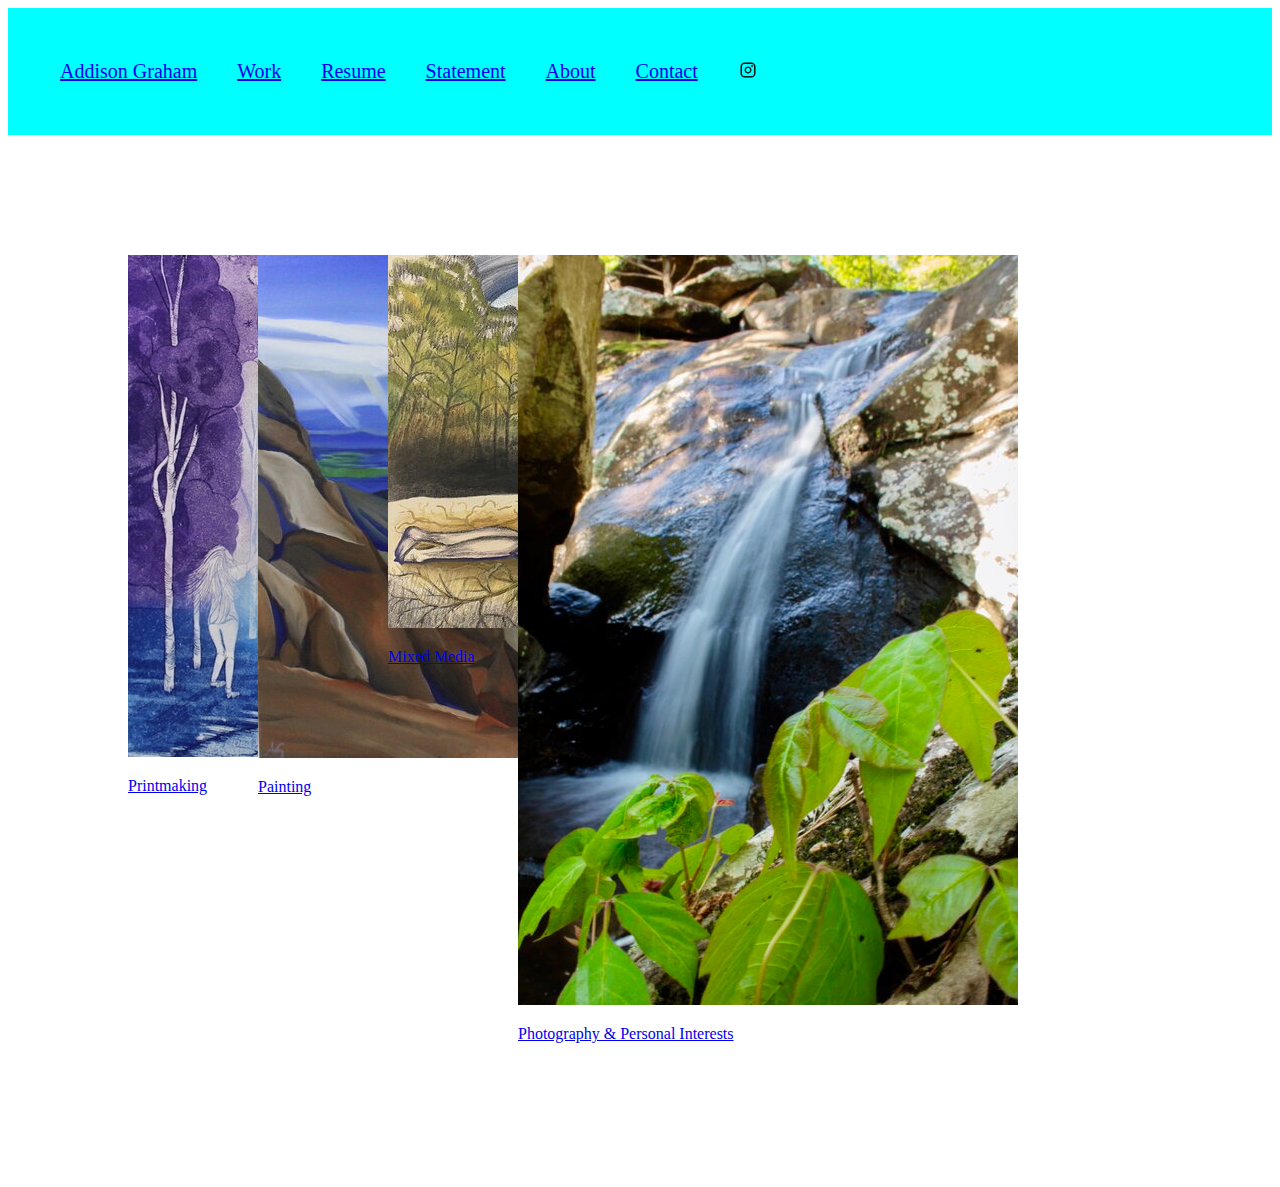
<file: index.html>
<!DOCTYPE html>
<html lang="en">
<head>
    <meta charset="UTF-8">
    <meta http-equiv="X-UA-Compatible" content="IE=edge">
    <meta name="viewport" content="width=device-width, initial-scale=1.0">
    <title>Addison Graham</title>
    <link rel="stylesheet" href="style.css"/>
</head>
<body>
    <div class="container">
        <div class="header">
            <nav class="navbar">
                <a class="homelink" href="index.html">Addison Graham</a>
                <a href="index.html">Work</a>
                <a href="resume.html">Resume</a>
                <a href="statement.html">Statement</a>
                <a href="about.html">About</a>
                <a href="contact.html">Contact</a>
                <a class="insta" target="_blank" href="https://www.instagram.com/addison.graham.art/"><img src="graham-imgs/instagram.png"/></a>
            </nav>
        </div>

        <div class="content">
            <div class="works">
                <div class="print">
                    <a href="prints.html">
                        <img src="graham-imgs/Moonbeam+Skin.jpg"/>
                        <p>Printmaking</p>
                    </a>
                </div>
                <div class="paint">
                    <a href="painting.html">
                        <img src="graham-imgs/10.jpg"/>
                        <p>Painting</p>
                    </a>
                </div>
                <div class="mixed">
                    <a href="mixed.html">
                        <img src="graham-imgs/IMG_9533.jpg"/>
                        <p>Mixed Media</p>
                    </a>
                </div>
                <div class="photo">
                    <a href="photo.html">
                        <img src="graham-imgs/Waterfall.jpg"/>
                        <p>Photography & Personal Interests</p>
                    </a>
                </div>
            </div>
        </div>
    </div>
</body>
</html>
</file>
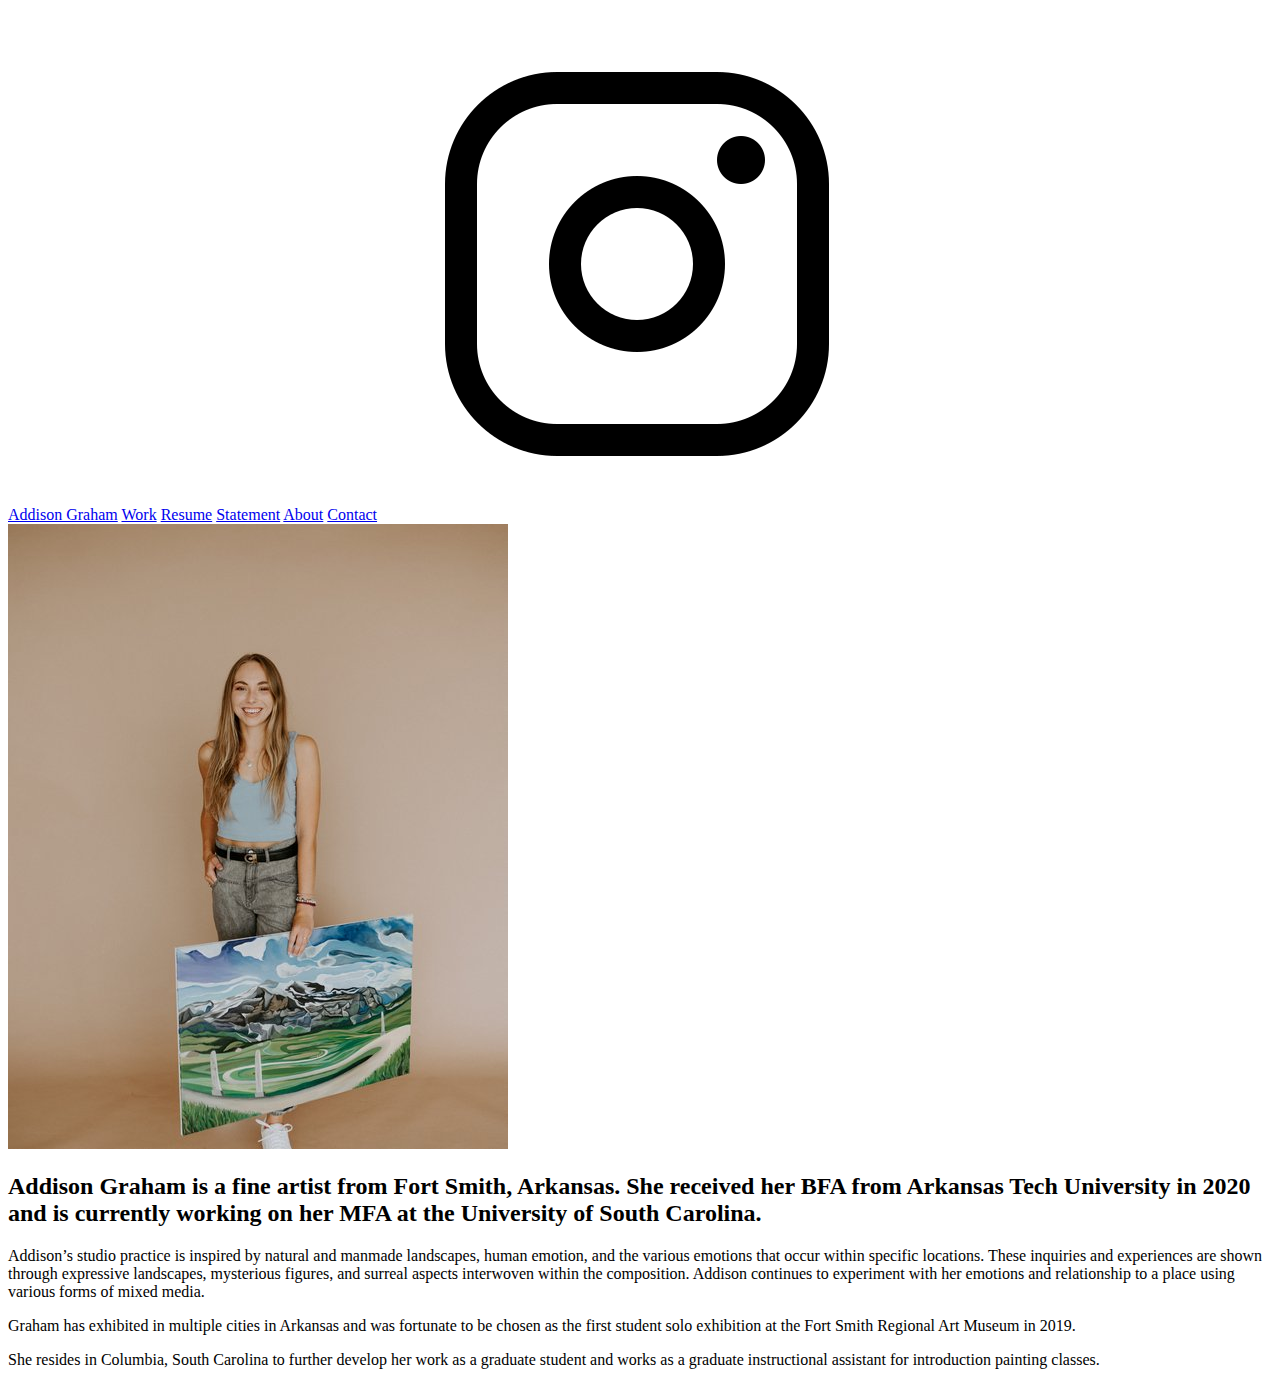
<file: about.html>
<!DOCTYPE html>
<html lang="en">
<head>
    <meta charset="UTF-8">
    <meta http-equiv="X-UA-Compatible" content="IE=edge">
    <meta name="viewport" content="width=device-width, initial-scale=1.0">
    <title>Document</title>
</head>
<body>
    <div class="container">
        <div class="header">
            <nav class="navbar">
                <a class="homelink" href="index.html">Addison Graham</a>
                <a href="index.html">Work</a>
                <a href="resume.html">Resume</a>
                <a href="statement.html">Statement</a>
                <a href="about.html">About</a>
                <a href="contact.html">Contact</a>
                <a class="insta" target="_blank" href="https://www.instagram.com/addison.graham.art/"><img src="graham-imgs/instagram.png"/></a>
            </nav>
        </div>
        
        <div class="about-img">
            <img src="graham-imgs/addison.jpg"/>
        </div>

        <div class="about-text">
            <h2>Addison Graham is a fine artist from Fort Smith, Arkansas. She 
                received her BFA from Arkansas Tech University in 2020 and is 
                currently working on her MFA at the University of South Carolina.
            </h2>

            <p>Addison’s studio practice is inspired by natural and manmade 
                landscapes, human emotion, and the various emotions that occur 
                within specific locations. These inquiries and experiences are 
                shown through expressive landscapes, mysterious figures, and 
                surreal aspects interwoven within the composition. Addison 
                continues to experiment with her emotions and relationship to 
                a place using various forms of mixed media. 
            </p>

            <p>Graham has exhibited in multiple cities in Arkansas and was 
                fortunate to be chosen as the first student solo exhibition 
                at the Fort Smith Regional Art Museum in 2019. 
            </p>

            <p>She resides in Columbia, South Carolina to further develop her 
                work as a graduate student and works as a graduate instructional 
                assistant for introduction painting classes. 
            </p>
        </div>


    </div>
</body>
</html>
</file>
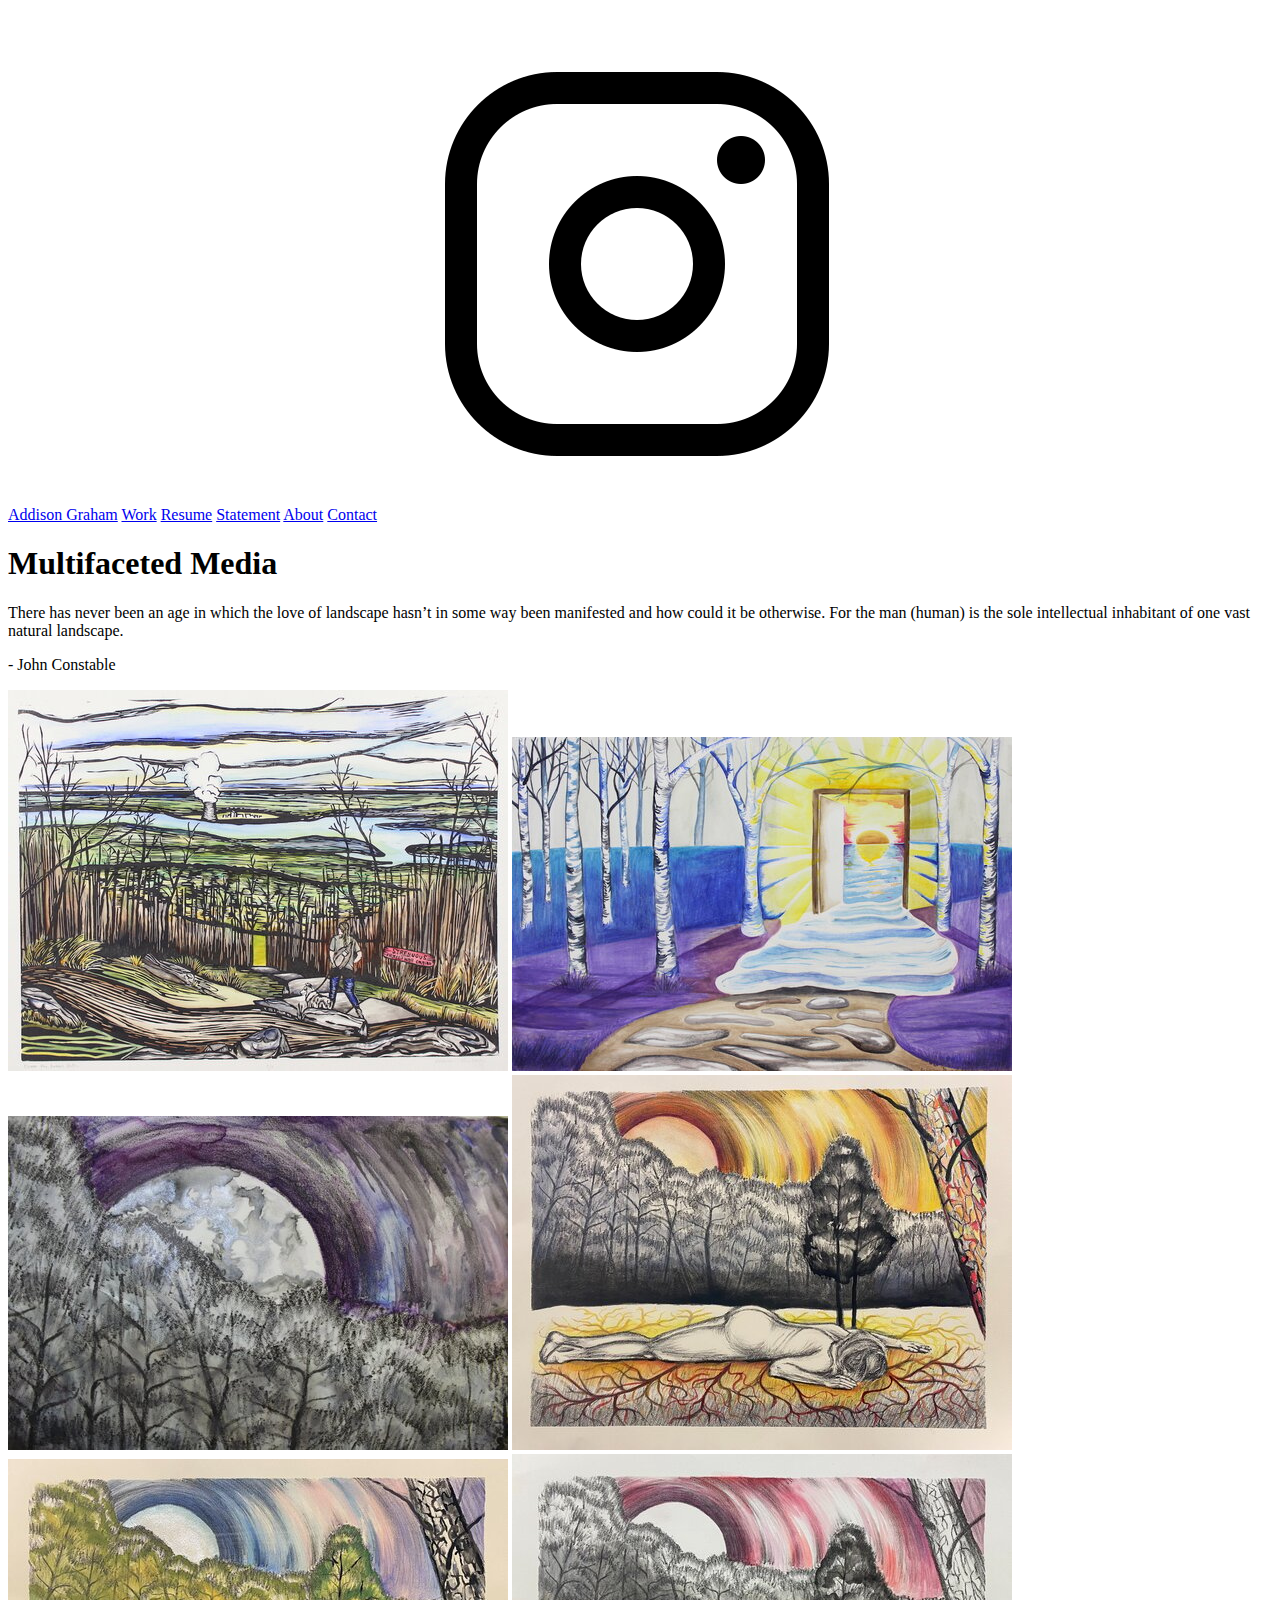
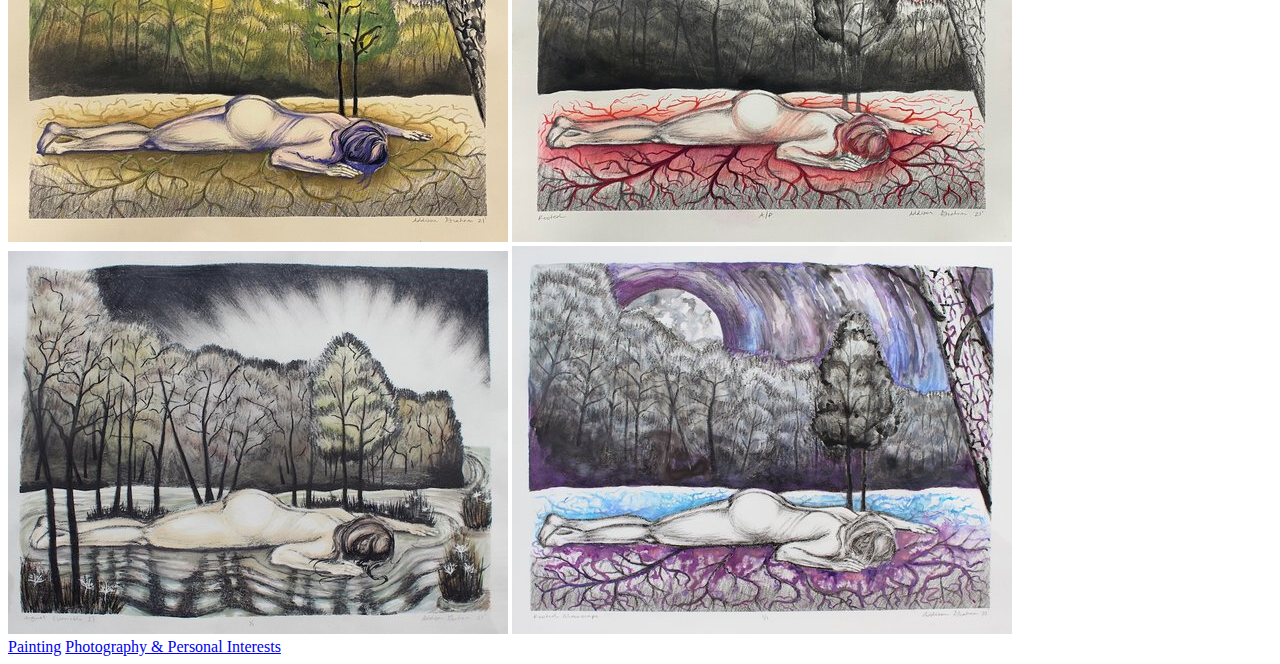
<file: mixed.html>
<!DOCTYPE html>
<html lang="en">
<head>
    <meta charset="UTF-8">
    <meta http-equiv="X-UA-Compatible" content="IE=edge">
    <meta name="viewport" content="width=device-width, initial-scale=1.0">
    <title>Mixed Media</title>
</head>
<body>
    <div class="container">
        <div class="header">
            <nav class="navbar">
                <a class="homelink" href="index.html">Addison Graham</a>
                <a href="index.html">Work</a>
                <a href="resume.html">Resume</a>
                <a href="statement.html">Statement</a>
                <a href="about.html">About</a>
                <a href="contact.html">Contact</a>
                <a class="insta" target="_blank" href="https://www.instagram.com/addison.graham.art/"><img src="graham-imgs/instagram.png"/></a>
            </nav>
        </div>

        
        <div class="intro">
            <h1>Multifaceted Media</h1>
            <p>There has never been an age in which the love of landscape 
                hasn’t in some way been manifested and how could it be 
                otherwise. For the man (human) is the sole intellectual 
                inhabitant of one vast natural landscape.
            </p>
            <p>- John Constable</p>
        </div>

        <div class="mixedimages">
            <img src="graham-imgs/mixed-imgs/6.jpg"/>
            <img src="graham-imgs/mixed-imgs/19.jpg"/>
            <img src="graham-imgs/mixed-imgs/IMG_1586.jpg"/>
            <img src="graham-imgs/mixed-imgs/IMG_9529.jpg"/>
            <img src="graham-imgs/mixed-imgs/IMG_9533.jpg"/>
            <img src="graham-imgs/mixed-imgs/IMG_9538.jpg"/>
            <img src="graham-imgs/mixed-imgs/August.jpg"/>
            <img src="graham-imgs/mixed-imgs/Rooted_Moonscape.jpg"/>
        </div>

        <nav class="gallerynav">
            <a href="painting.html">Painting</a>
            <a href="photo.html">Photography & Personal Interests</a>
        </nav>





    </div>    




    
</body>
</html>
</file>
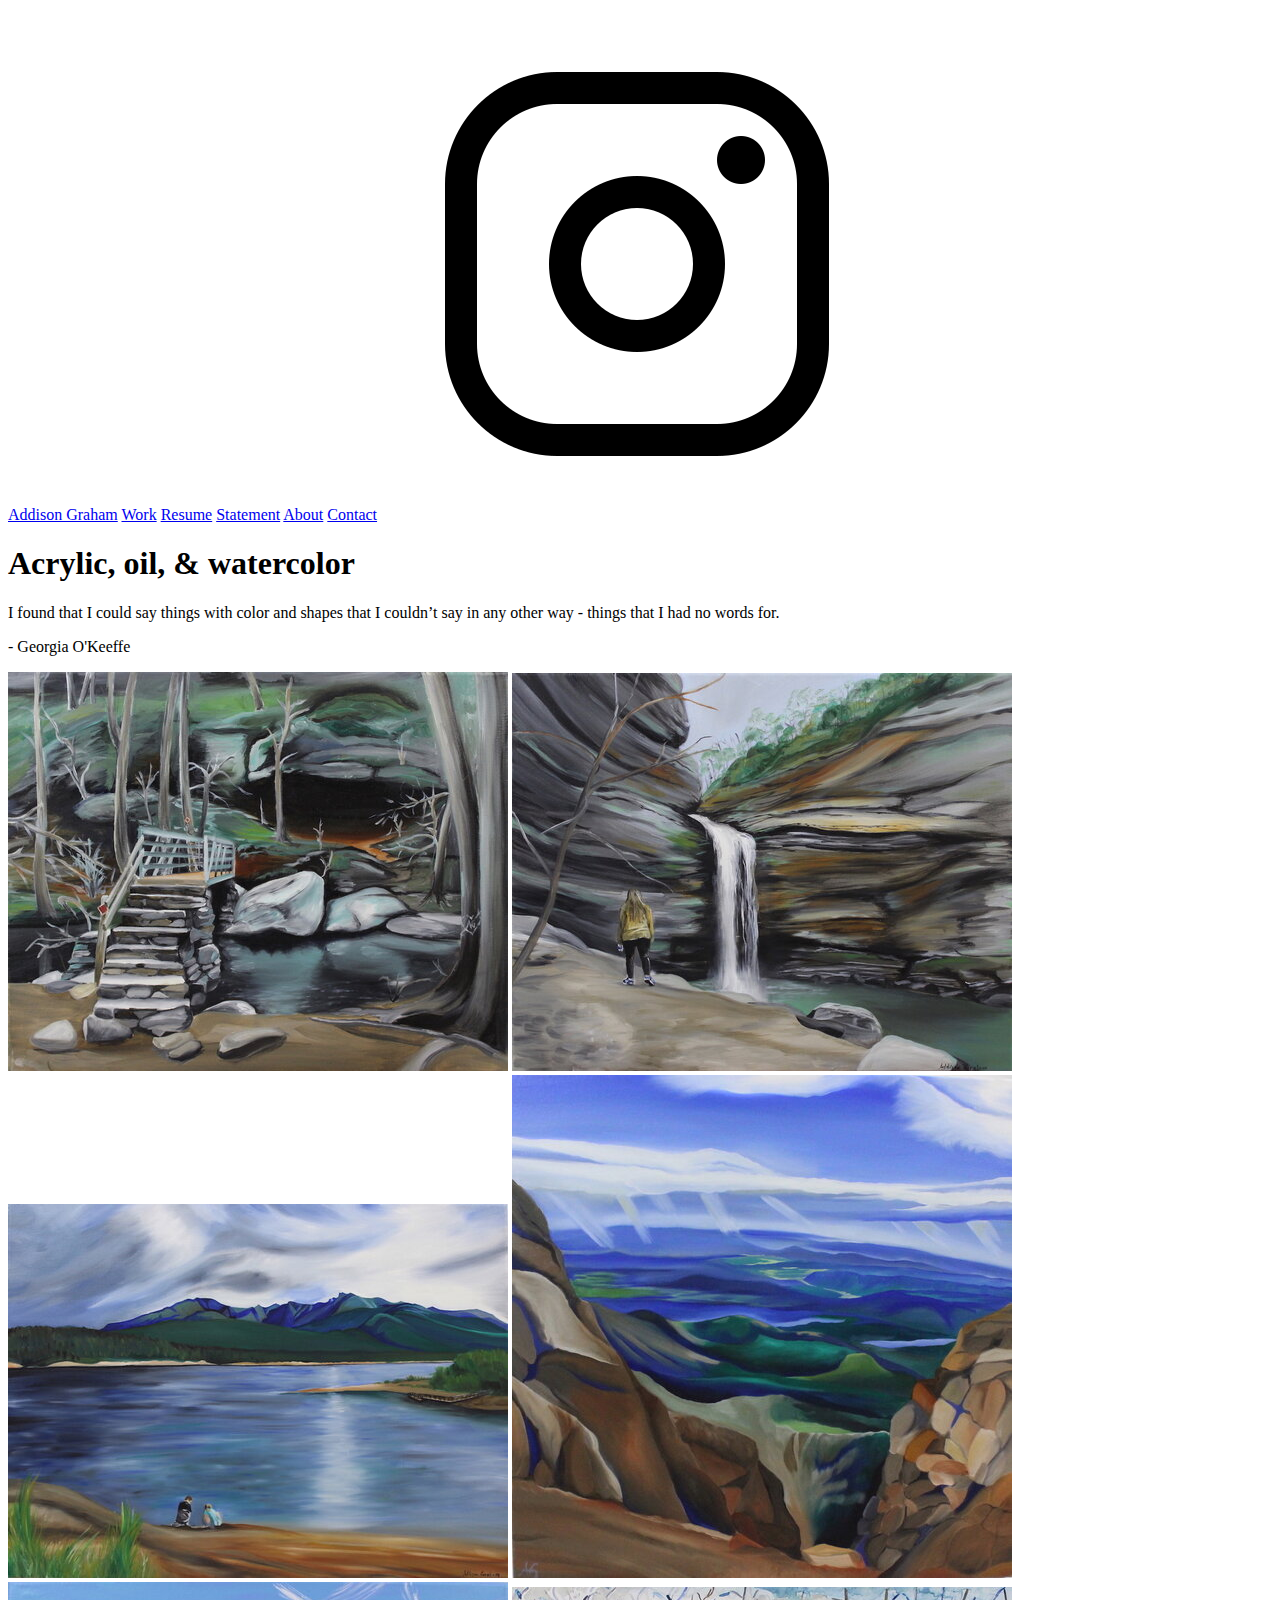
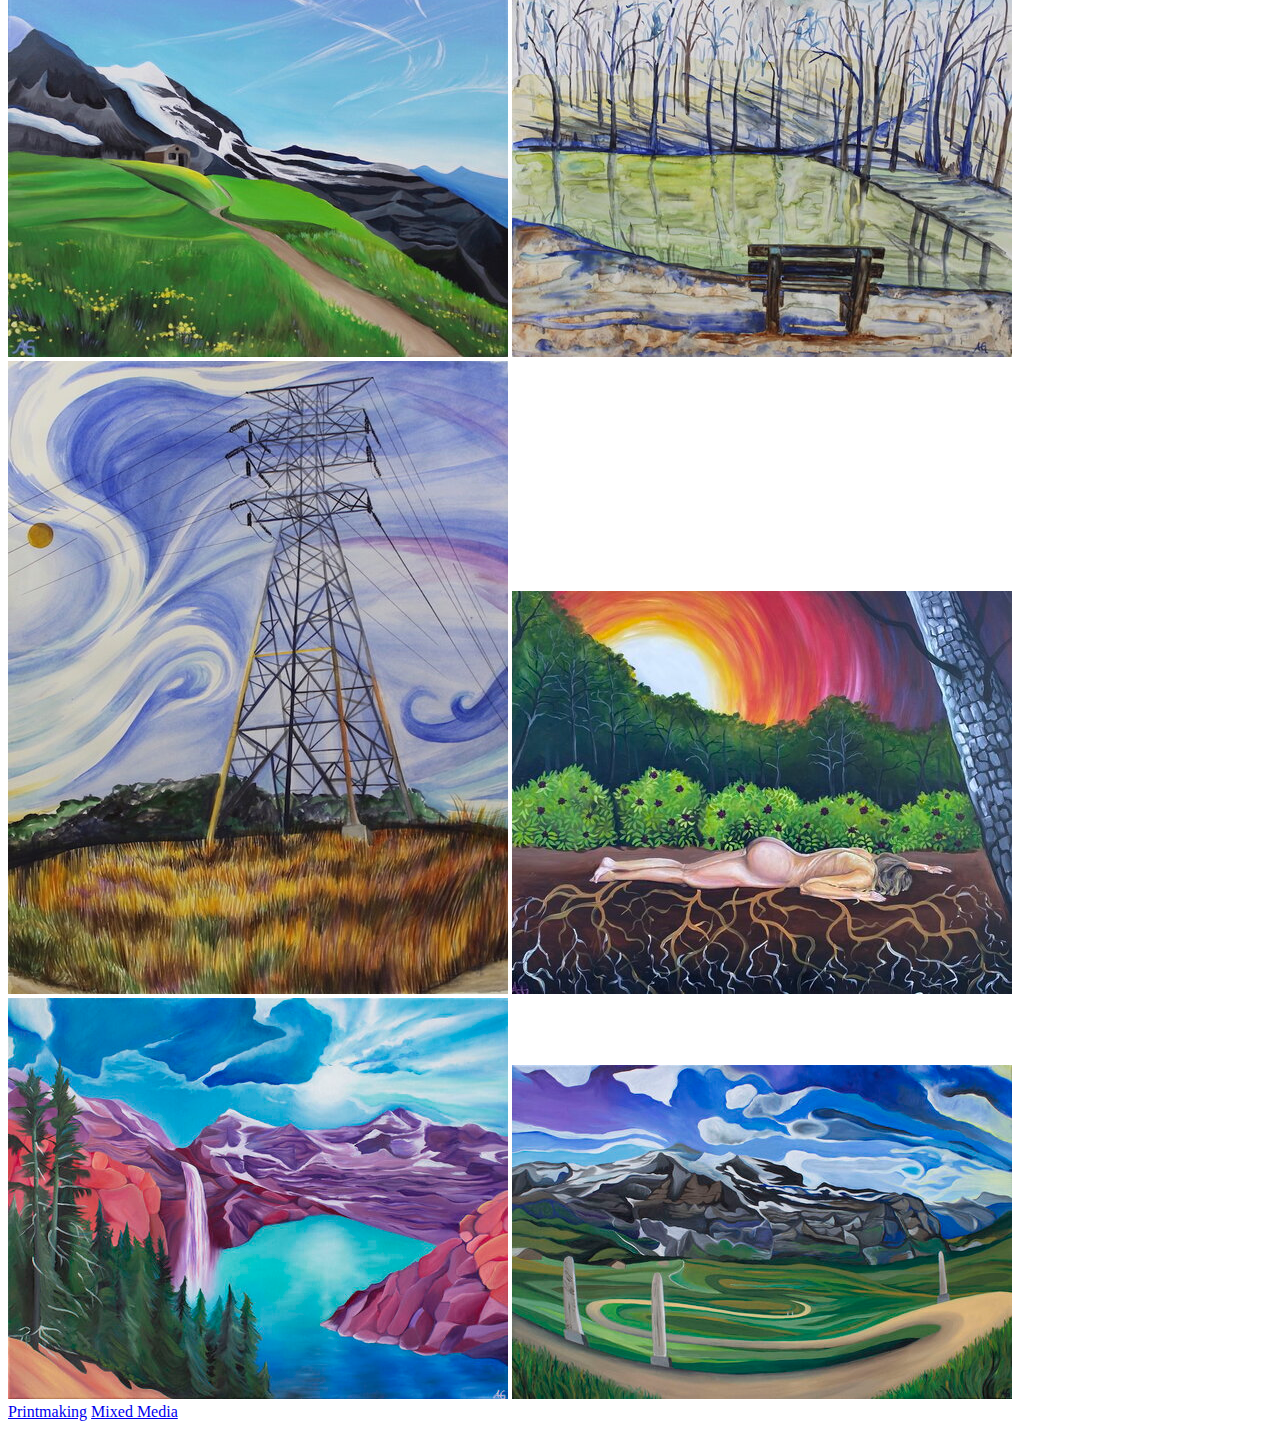
<file: painting.html>
<!DOCTYPE html>
<html lang="en">
<head>
    <meta charset="UTF-8">
    <meta http-equiv="X-UA-Compatible" content="IE=edge">
    <meta name="viewport" content="width=device-width, initial-scale=1.0">
    <title>Painting</title>
</head>
<body>
    <div class="container">
        <div class="header">
            <nav class="navbar">
                <a class="homelink" href="index.html">Addison Graham</a>
                <a href="index.html">Work</a>
                <a href="resume.html">Resume</a>
                <a href="statement.html">Statement</a>
                <a href="about.html">About</a>
                <a href="contact.html">Contact</a>
                <a class="insta" target="_blank" href="https://www.instagram.com/addison.graham.art/"><img src="graham-imgs/instagram.png"/></a>
            </nav>
        </div>

        
        <div class="intro">
            <h1>Acrylic, oil, & watercolor</h1>
            <p>I found that I could say things with color and shapes that I 
                couldn’t say in any other way - things that I had no words for.
            </p>
            <p>- Georgia O'Keeffe</p>
        </div>

        <div class="paintimages">
            <img src="graham-imgs/paint-imgs/4.jpg"/>
            <img src="graham-imgs/paint-imgs/5.jpg"/>
            <img src="graham-imgs/paint-imgs/8.jpg"/>
            <img src="graham-imgs/paint-imgs/10.jpg"/>
            <img src="graham-imgs/paint-imgs/14.jpg"/>
            <img src="graham-imgs/paint-imgs/17.jpg"/>
            <img src="graham-imgs/paint-imgs/20.jpg"/>
            <img src="graham-imgs/paint-imgs/Acrylic+Painting.jpg"/>
            <img src="graham-imgs/paint-imgs/Land+of+My+Dreams.jpg"/>
            <img src="graham-imgs/paint-imgs/Neverending+Search.jpg"/>
        </div>

        <nav class="gallerynav">
            <a href="prints.html">Printmaking</a>
            <a href="mixed.html">Mixed Media</a>
        </nav>





    </div>    
    
</body>
</html>
</file>
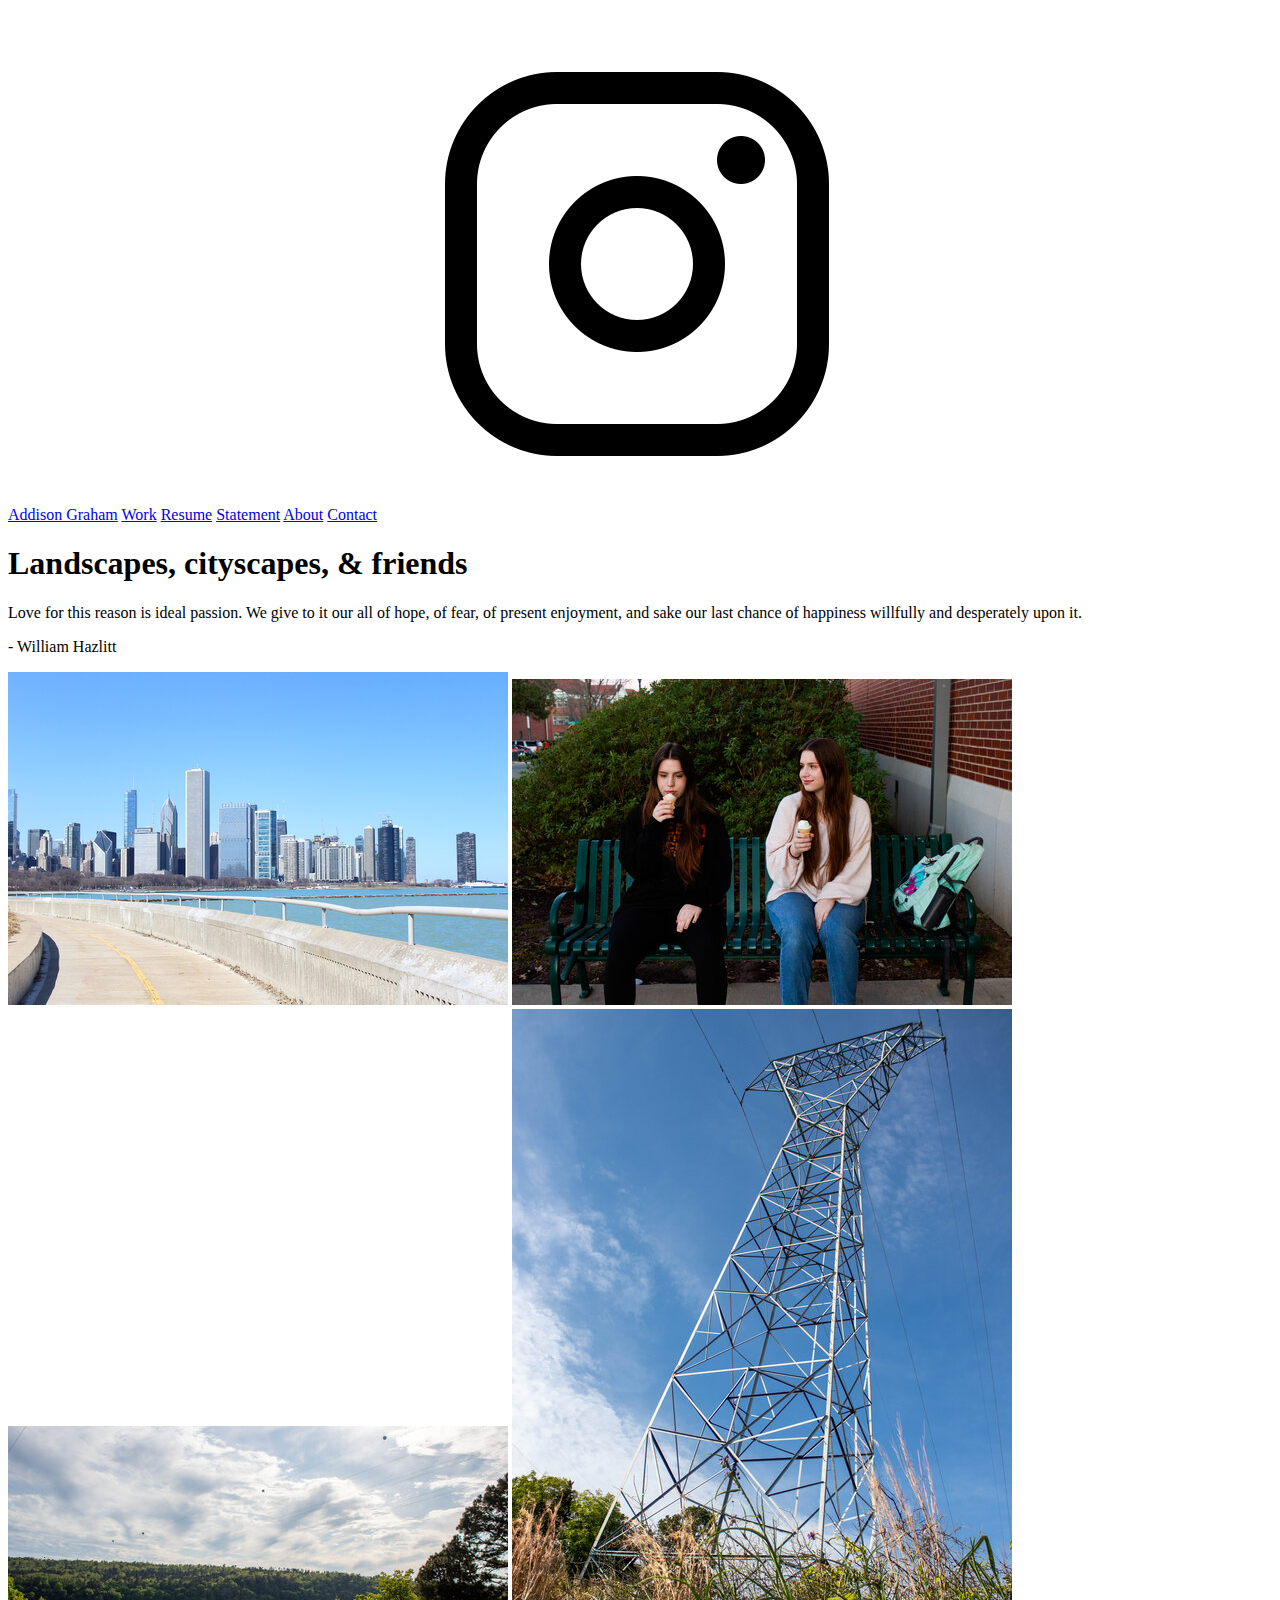
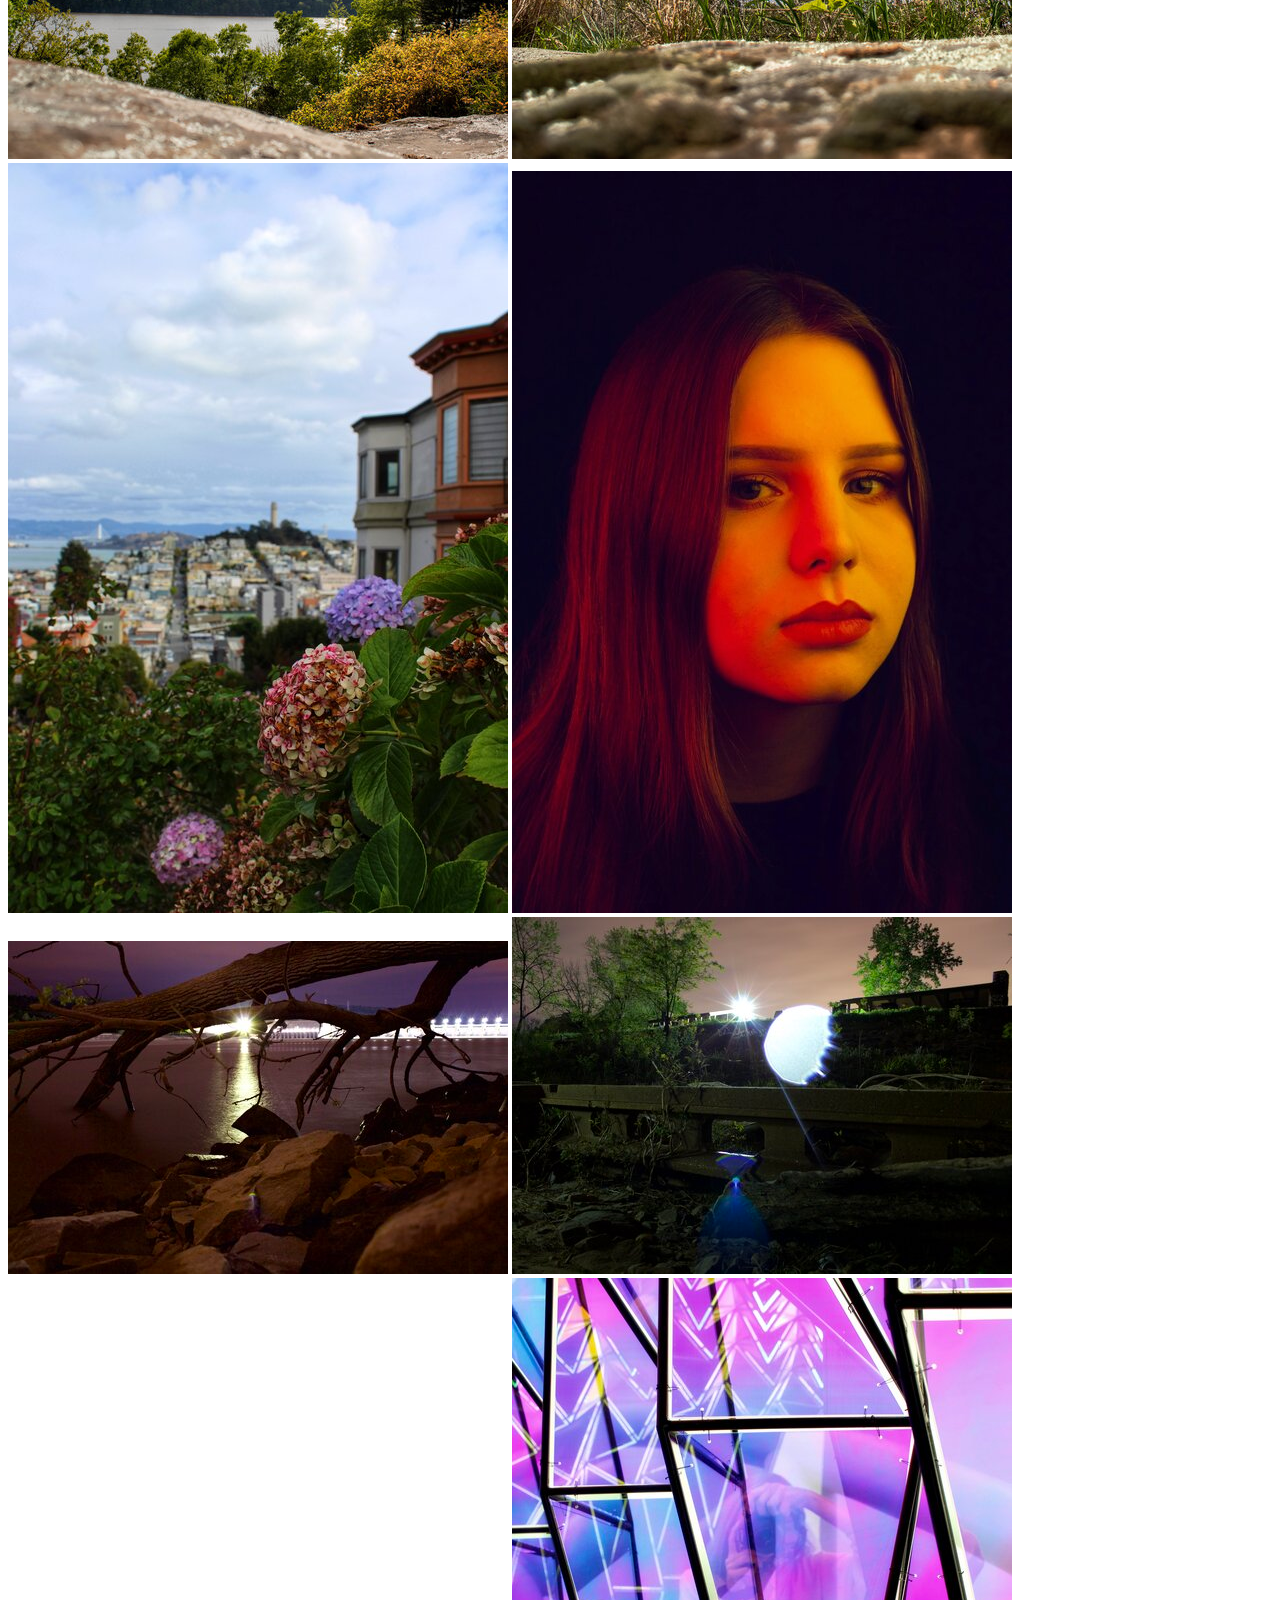
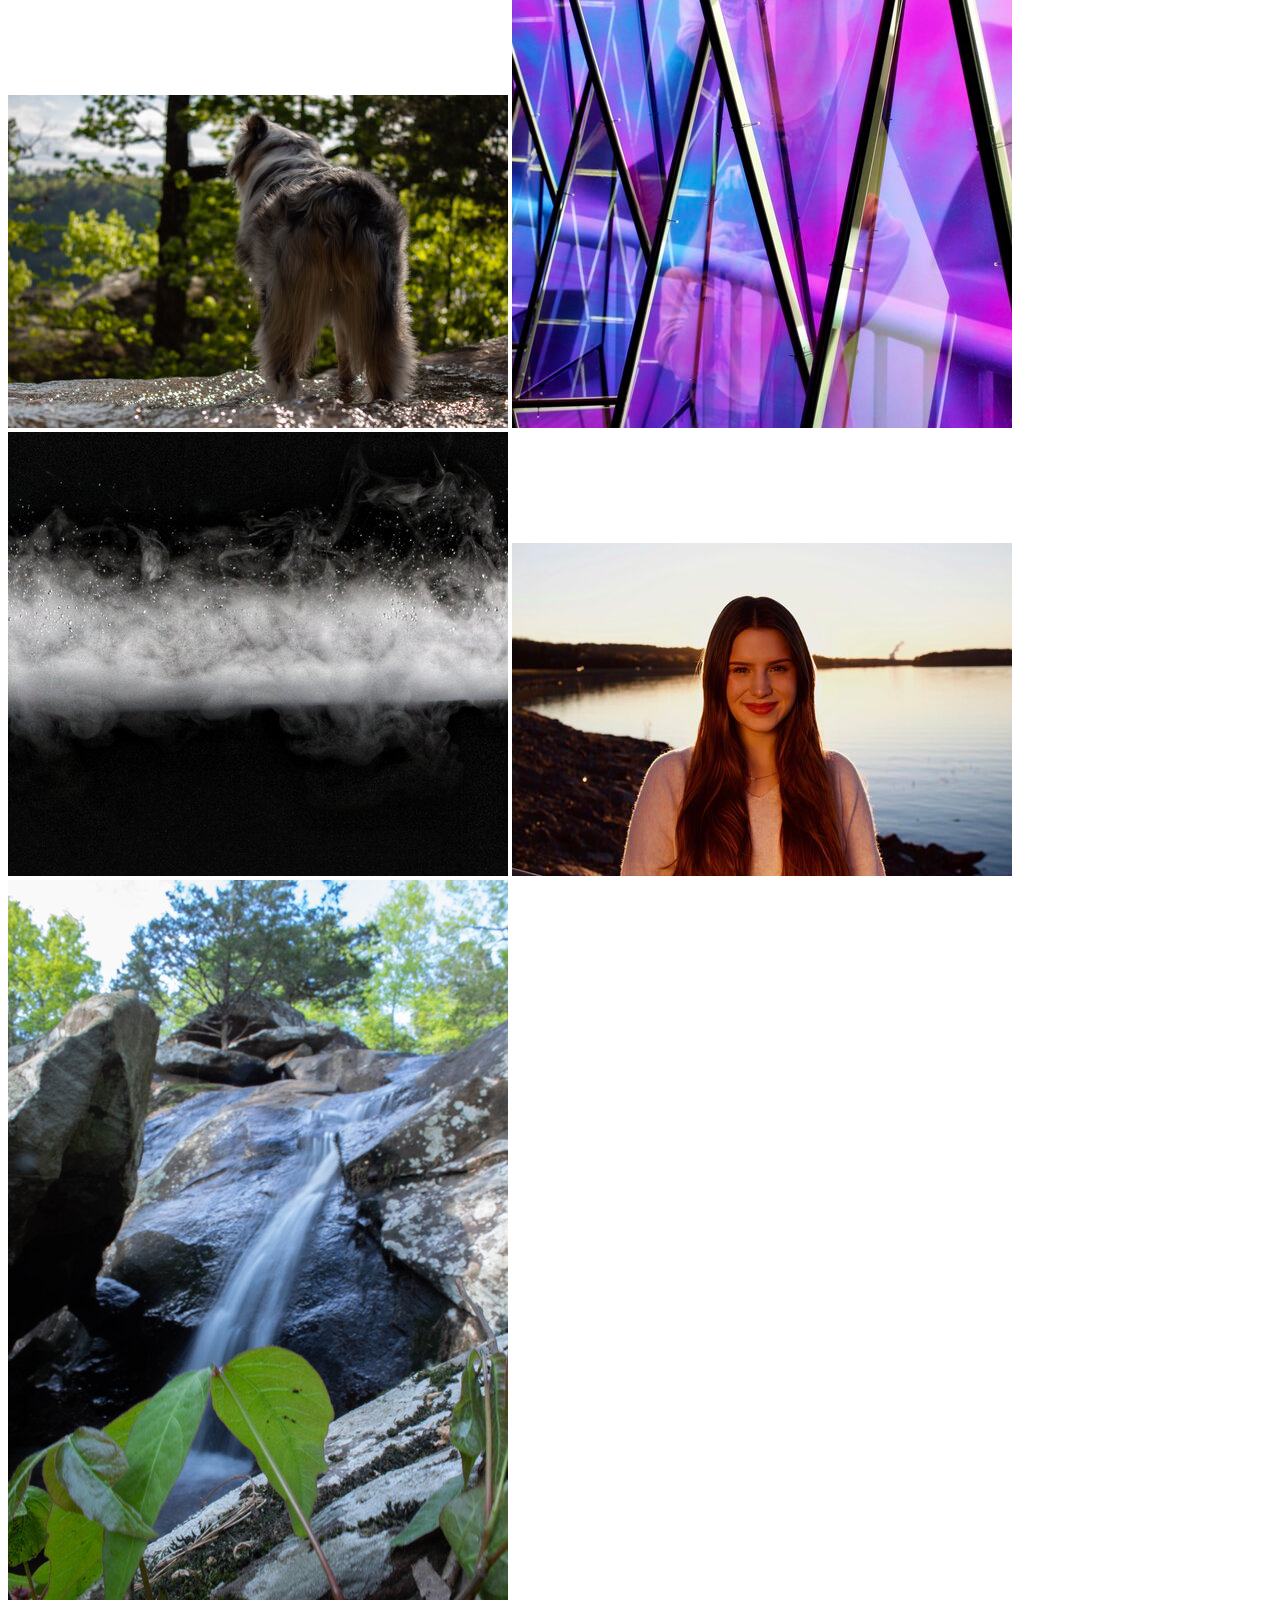
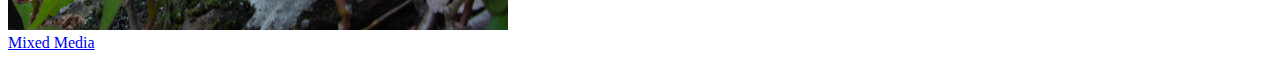
<file: photo.html>
<!DOCTYPE html>
<html lang="en">
<head>
    <meta charset="UTF-8">
    <meta http-equiv="X-UA-Compatible" content="IE=edge">
    <meta name="viewport" content="width=device-width, initial-scale=1.0">
    <title>Photography</title>
</head>
<body>
    <div class="container">
        <div class="header">
            <nav class="navbar">
                <a class="homelink" href="index.html">Addison Graham</a>
                <a href="index.html">Work</a>
                <a href="resume.html">Resume</a>
                <a href="statement.html">Statement</a>
                <a href="about.html">About</a>
                <a href="contact.html">Contact</a>
                <a class="insta" target="_blank" href="https://www.instagram.com/addison.graham.art/"><img src="graham-imgs/instagram.png"/></a>
            </nav>
        </div>

        
        <div class="intro">
            <h1>Landscapes, cityscapes, & friends</h1>
            <p>Love for this reason is ideal passion. We give to it our all of hope, of 
                fear, of present enjoyment, and sake our last chance of happiness
                willfully and desperately upon it. 
            </p>
            <p>- William Hazlitt</p>
        </div>

        <div class="photoimages">
            <img src="graham-imgs/photo-imgs/Chicago+Skyline.jpg"/>
            <img src="graham-imgs/photo-imgs/Coexist.jpg"/>
            <img src="graham-imgs/photo-imgs/HDR+1.jpg"/>
            <img src="graham-imgs/photo-imgs/HDR+2.jpg"/>
            <img src="graham-imgs/photo-imgs/IMG_2114.jpg"/>
            <img src="graham-imgs/photo-imgs/LDR.jpg"/>
            <img src="graham-imgs/photo-imgs/Lock&Dam.jpg"/>
            <img src="graham-imgs/photo-imgs/Long+Exposure.jpg"/>
            <img src="graham-imgs/photo-imgs/Roxanne.jpg"/>
            <img src="graham-imgs/photo-imgs/Snapseed+2.jpg"/>
            <img src="graham-imgs/photo-imgs/Snapseed.jpg"/>
            <img src="graham-imgs/photo-imgs/Sweet+Ash.jpg"/>
            <img src="graham-imgs/photo-imgs/Waterfall+1.jpg"/>
        </div>

        <nav class="gallerynav">
            <a href="mixed.html">Mixed Media</a>
        </nav>





    </div>    

    
</body>
</html>
</file>
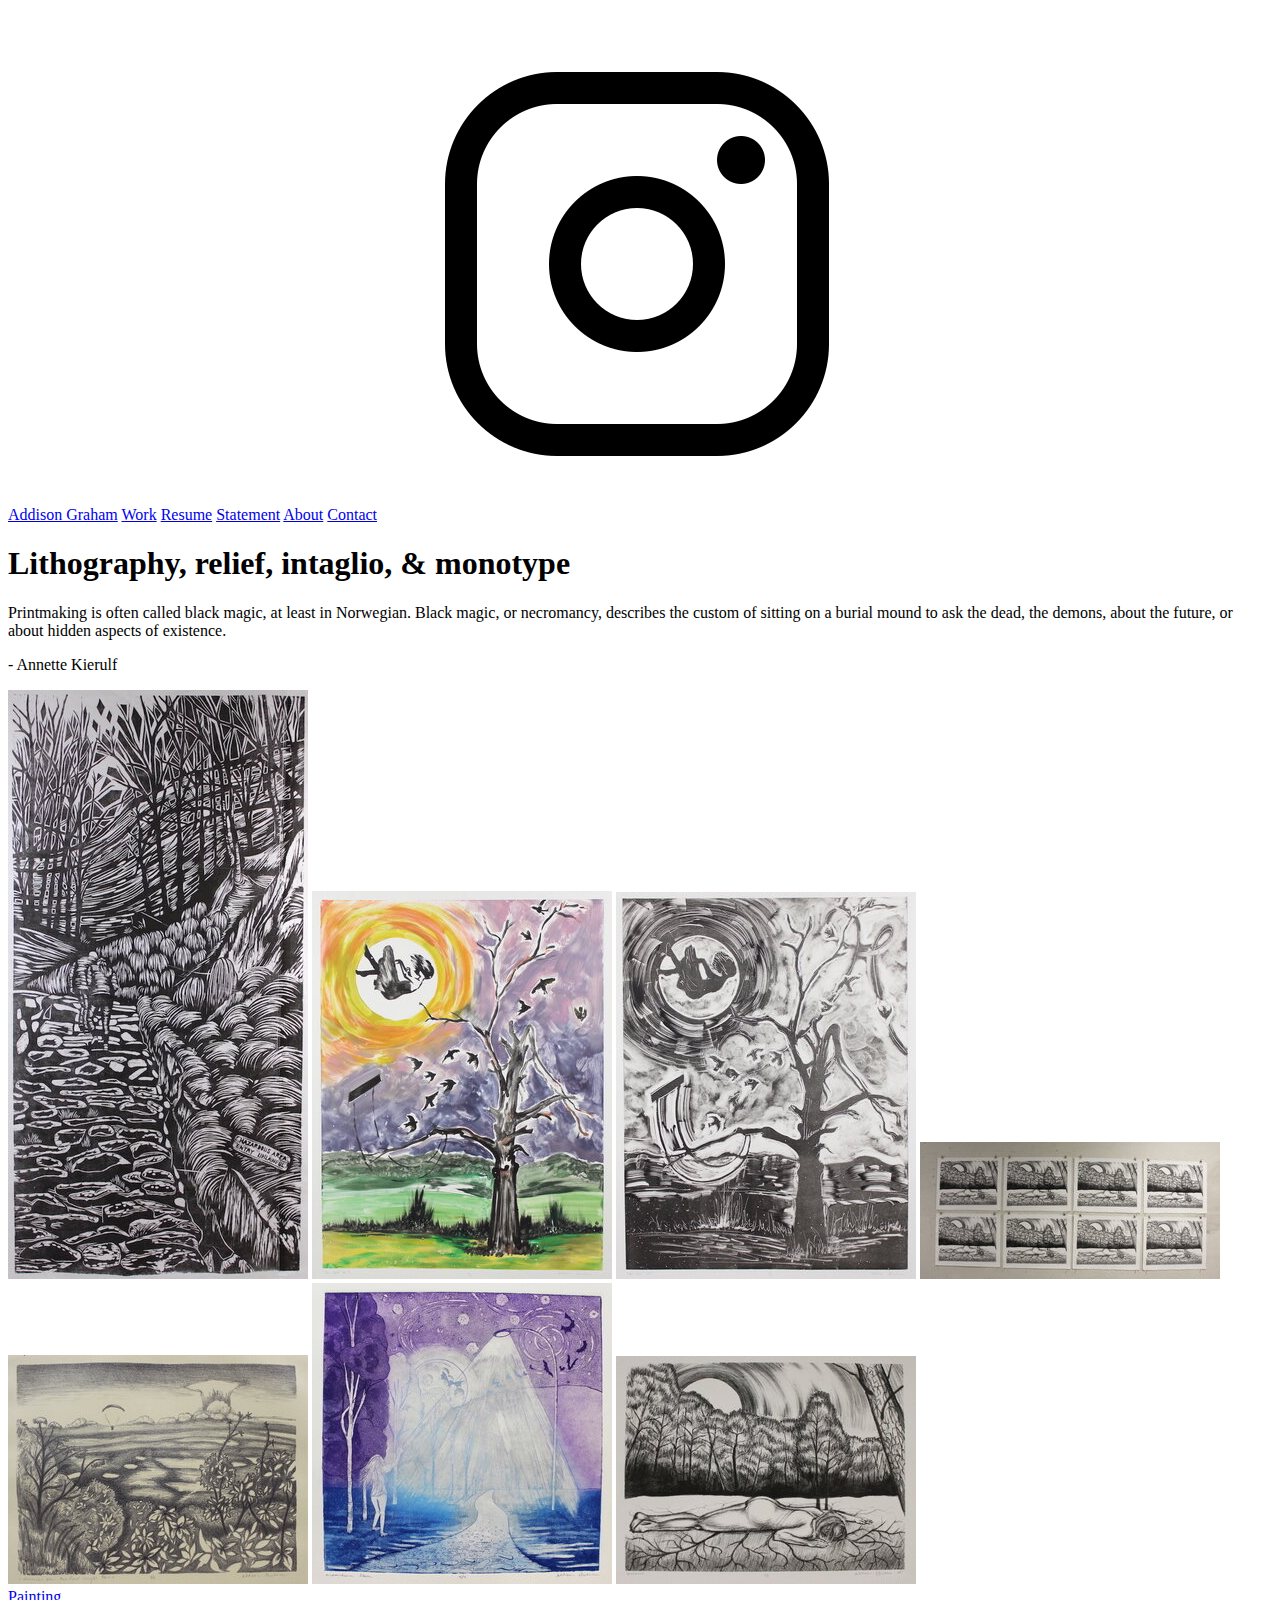
<file: prints.html>
<!DOCTYPE html>
<html lang="en">
<head>
    <meta charset="UTF-8">
    <meta http-equiv="X-UA-Compatible" content="IE=edge">
    <meta name="viewport" content="width=device-width, initial-scale=1.0">
    <title>Printmaking</title>
</head>
<body>
    <div class="container">
        <div class="header">
            <nav class="navbar">
                <a class="homelink" href="index.html">Addison Graham</a>
                <a href="index.html">Work</a>
                <a href="resume.html">Resume</a>
                <a href="statement.html">Statement</a>
                <a href="about.html">About</a>
                <a href="contact.html">Contact</a>
                <a class="insta" target="_blank" href="https://www.instagram.com/addison.graham.art/"><img src="graham-imgs/instagram.png"/></a>
            </nav>
        </div>

        <div class="intro">
            <h1>Lithography, relief, intaglio, & monotype</h1>
            <p>Printmaking is often called black magic, at least in Norwegian. 
            Black magic, or necromancy, describes the custom of sitting on a burial 
            mound to ask the dead, the demons, about the future, or about hidden 
            aspects of existence.</p>
            <p>- Annette Kierulf</p>
        </div>

        <div class="printimages">
            <img src="graham-imgs/print-imgs/7.jpg"/>
            <img src="graham-imgs/print-imgs/17.jpg"/>
            <img src="graham-imgs/print-imgs/18.jpg"/>
            <img src="graham-imgs/print-imgs/Edition+.jpg"/>
            <img src="graham-imgs/print-imgs/I+Remember+When+Your+Head+Caught+Flame.jpg"/>
            <img src="graham-imgs/print-imgs/Moonbeam+Skin.jpg"/>
            <img src="graham-imgs/print-imgs/Print+Image.jpg"/>
        </div>

        <nav class="gallerynav">
            <a href="painting.html">Painting</a>
        </nav>

    </div>
</body>
</html>
</file>
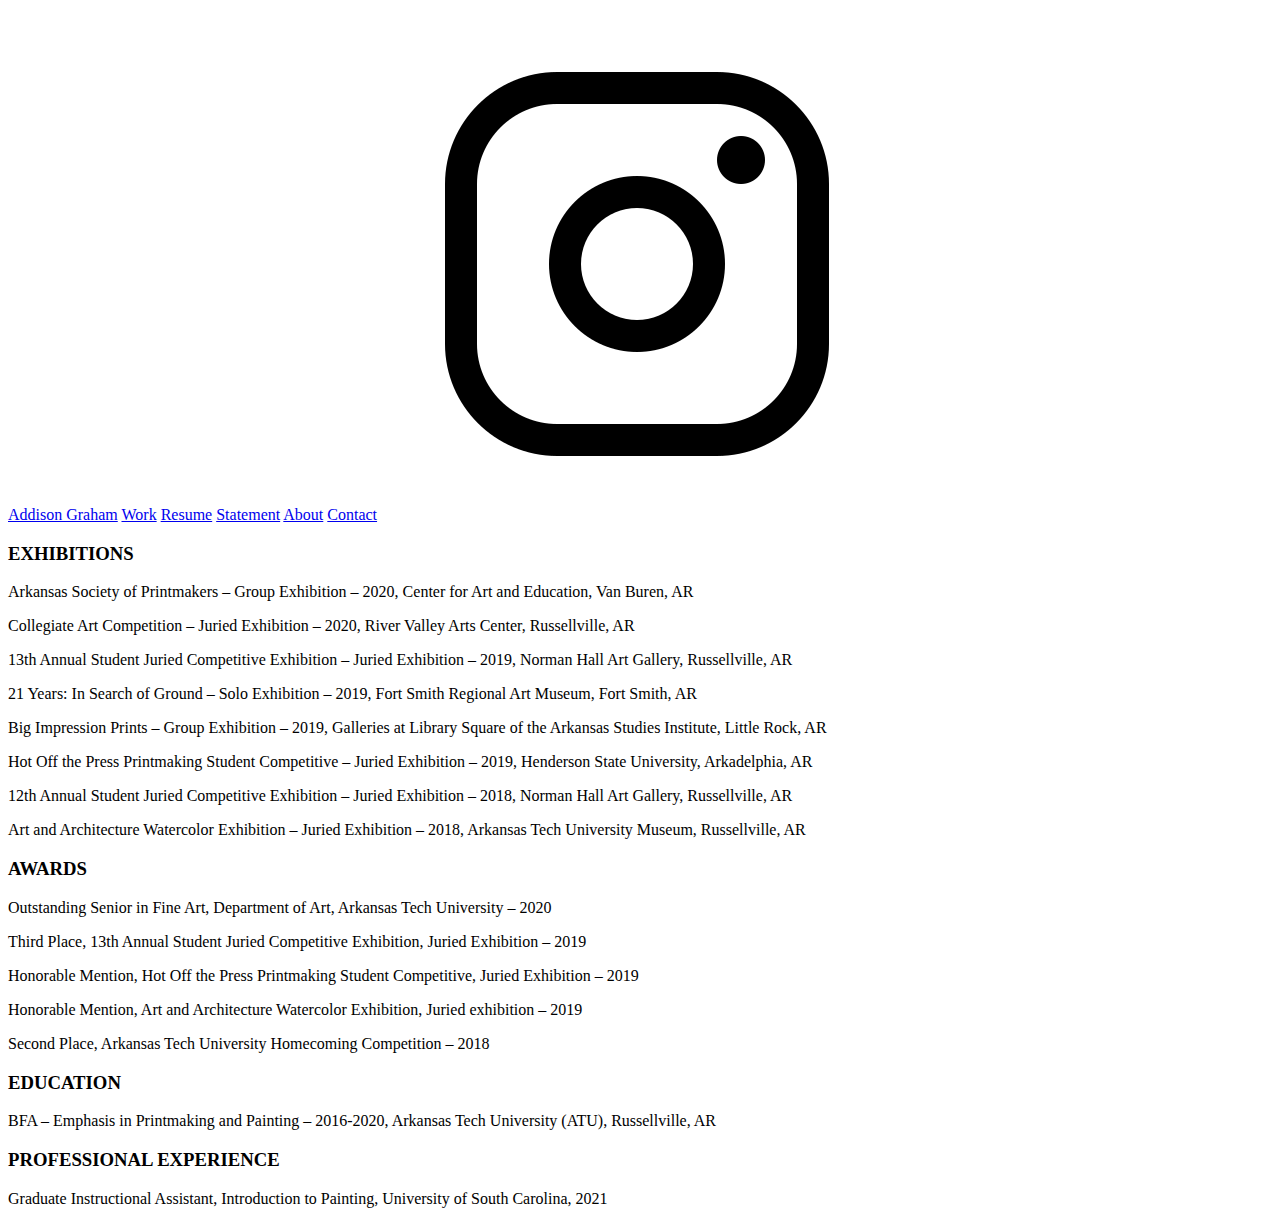
<file: resume.html>
<!DOCTYPE html>
<html lang="en">
<head>
    <meta charset="UTF-8">
    <meta http-equiv="X-UA-Compatible" content="IE=edge">
    <meta name="viewport" content="width=device-width, initial-scale=1.0">
    <title>Document</title>
</head>
<body>
    <div class="container">
        <div class="header">
            <nav class="navbar">
                <a class="homelink" href="index.html">Addison Graham</a>
                <a href="index.html">Work</a>
                <a href="resume.html">Resume</a>
                <a href="statement.html">Statement</a>
                <a href="about.html">About</a>
                <a href="contact.html">Contact</a>
                <a class="insta" target="_blank" href="https://www.instagram.com/addison.graham.art/"><img src="graham-imgs/instagram.png"/></a>
            </nav>
        </div>



        <div class="resume-content">
            <h3>EXHIBITIONS</h3>
            <p>Arkansas Society of Printmakers – Group Exhibition – 2020, 
                Center for Art and Education, Van Buren, AR  </p>
            <p>Collegiate Art Competition – Juried Exhibition – 2020, River 
                Valley Arts Center, Russellville, AR </p>
            <p>13th Annual Student Juried Competitive Exhibition – Juried 
                Exhibition – 2019, Norman Hall Art Gallery, Russellville, AR </p>
            <p>21 Years: In Search of Ground – Solo Exhibition – 2019, Fort Smith 
                Regional Art Museum, Fort Smith, AR </p>
            <p>Big Impression Prints – Group Exhibition – 2019, Galleries at Library 
                Square of the Arkansas Studies Institute, Little Rock, AR</p>
            <p>Hot Off the Press Printmaking Student Competitive – Juried Exhibition – 2019, 
                Henderson State University, Arkadelphia, AR</p>
            <p>12th Annual Student Juried Competitive Exhibition – Juried Exhibition – 2018, 
                Norman Hall Art Gallery, Russellville, AR </p>
            <p>Art and Architecture Watercolor Exhibition – Juried Exhibition – 2018, Arkansas 
                Tech University Museum, Russellville, AR</p>

            <h3>AWARDS</h3>
            <p>Outstanding Senior in Fine Art, Department of Art, Arkansas Tech University – 
                2020 </p>
            <p>Third Place, 13th Annual Student Juried Competitive Exhibition, Juried Exhibition – 
                2019</p>
            <p>Honorable Mention, Hot Off the Press Printmaking Student Competitive, Juried Exhibition – 
                2019</p>
            <p>Honorable Mention, Art and Architecture Watercolor Exhibition, Juried exhibition – 
                2019</p>
            <p>Second Place, Arkansas Tech University Homecoming Competition – 
                2018</p>

            <h3>EDUCATION</h3>
            <p>BFA – Emphasis in Printmaking and Painting – 2016-2020,  Arkansas Tech University (ATU), 
                Russellville, AR</p>

            <h3>PROFESSIONAL EXPERIENCE</h3>
            <p>Graduate Instructional Assistant, Introduction to Painting, University of South Carolina, 
                2021</p>
        </div>

    </div>

</body>
</html>
</file>
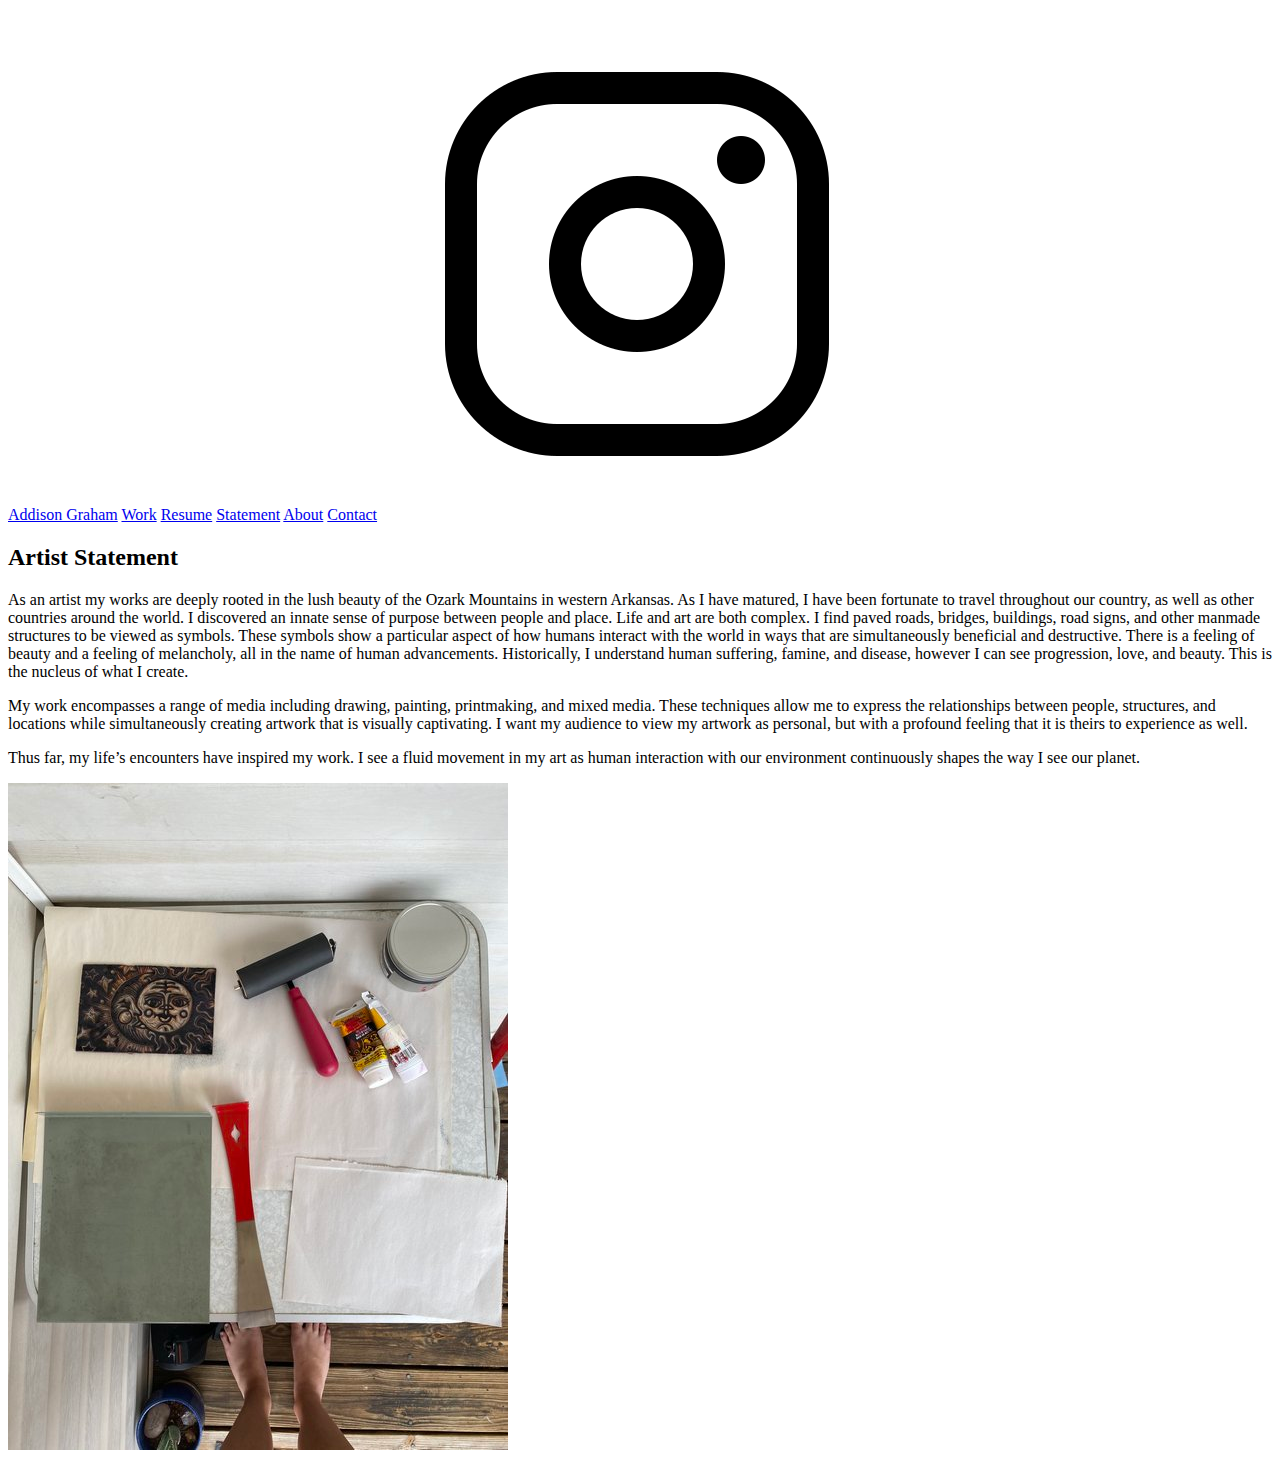
<file: statement.html>
<!DOCTYPE html>
<html lang="en">
<head>
    <meta charset="UTF-8">
    <meta http-equiv="X-UA-Compatible" content="IE=edge">
    <meta name="viewport" content="width=device-width, initial-scale=1.0">
    <title>Document</title>
</head>
<body>
    <div class="container">
        <div class="header">
            <nav class="navbar">
                <a class="homelink" href="index.html">Addison Graham</a>
                <a href="index.html">Work</a>
                <a href="resume.html">Resume</a>
                <a href="statement.html">Statement</a>
                <a href="about.html">About</a>
                <a href="contact.html">Contact</a>
                <a class="insta" target="_blank" href="https://www.instagram.com/addison.graham.art/"><img src="graham-imgs/instagram.png"/></a>
            </nav>
        </div>

        <div class="statement-text">
            <h2>Artist Statement</h2>

            <p>As an artist my works are deeply rooted in the lush beauty of 
                the Ozark Mountains in western Arkansas. As I have matured, I 
                have been fortunate to travel throughout our country, as well 
                as other countries around the world. I discovered an innate 
                sense of purpose between people and place. Life and art are 
                both complex. I find paved roads, bridges, buildings, road signs, 
                and other manmade structures to be viewed as symbols. These 
                symbols show a particular aspect of how humans interact with the 
                world in ways that are simultaneously beneficial and destructive. 
                There is a feeling of beauty and a feeling of melancholy, all in 
                the name of human advancements. Historically, I understand human 
                suffering, famine, and disease, however I can see progression, love, 
                and beauty. This is the nucleus of what I create.
            </p>

            <p>My work encompasses a range of media including drawing, painting, 
                printmaking, and mixed media. These techniques allow me to express the 
                relationships between people, structures, and locations while 
                simultaneously creating artwork that is visually captivating. I want my 
                audience to view my artwork as personal, but with a profound feeling 
                that it is theirs to experience as well.
            </p>

            <p>Thus far, my life’s encounters have inspired my work. I see a fluid 
                movement in my art as human interaction with our environment continuously 
                shapes the way I see our planet.
            </p>
        </div>

        <div class="statement-img">
            <img src="graham-imgs/art-feet.jpg"/>
        </div>


    </div>
</body>
</html>
</file>
<file: style.css>
.container{
    margin: 0;
}

.header{
    display: flex;
    background-color: aqua;
    margin: 0;
    padding: 2em;

}

.navbar{
    display: inline-flex;
    font-size: 20px;
}

.insta{
    display: inline-flex;
    height: 20px;
    width: auto;
}

.navbar a{
    justify-content: center;
    padding: 1em;
}

.content{
    display: flex;
}

.works{
    display: flex;
    margin: 2.5em;
    max-width: 800px;
    padding: 2.5em;
}

.print{
    display: flex;
    width: 50px;
    margin: 2.5em;
}

.paint{
    display: flex;
    width: 50px;
    margin: 2.5em;
}

.mixed{
    display: flex;
    width: 50px;
    margin: 2.5em;
}

.photo{
    display: flex;
    width: 50px;
    margin: 2.5em;
}
</file>
